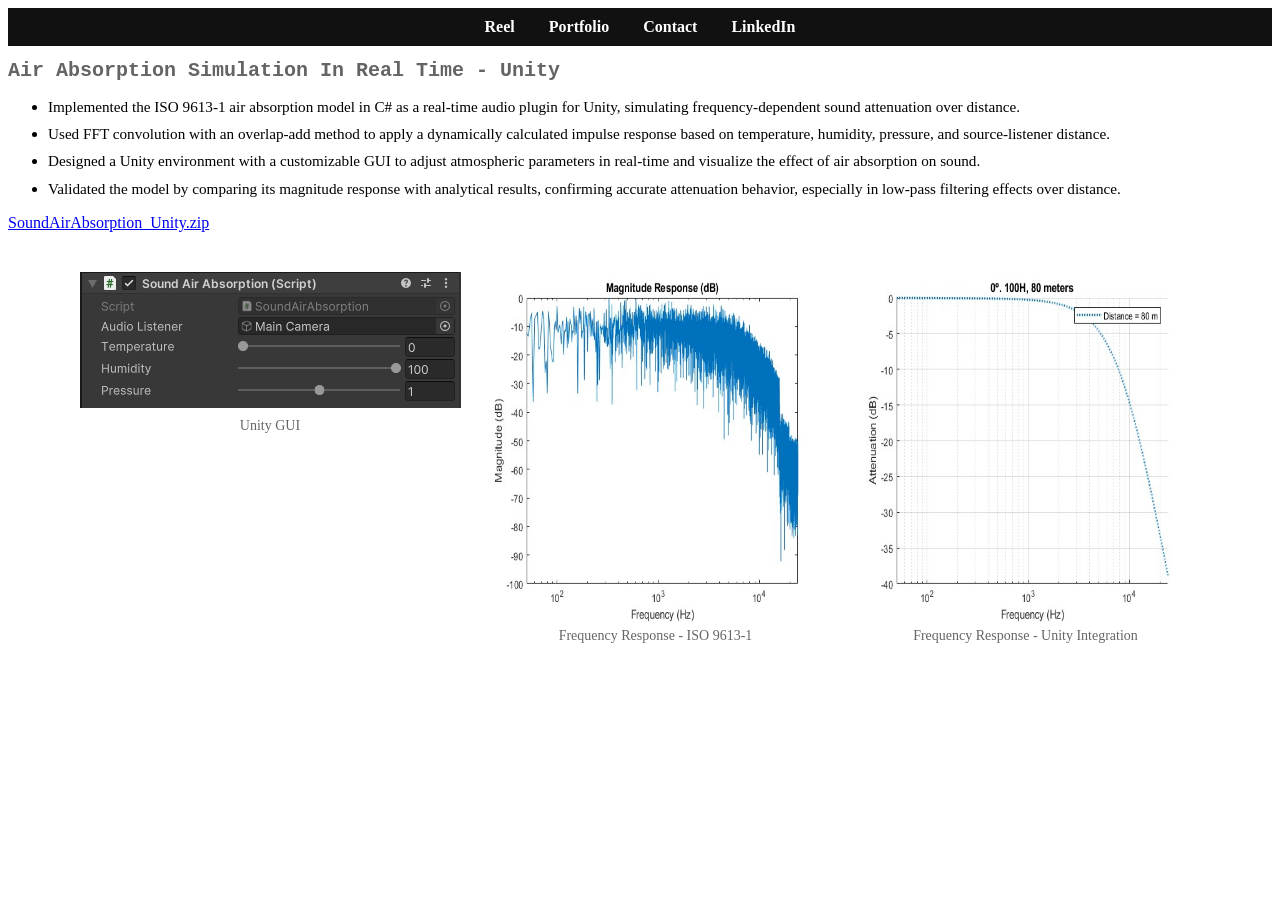
<file: air_absorption.html>
<!DOCTYPE html>
<html lang="en">
<head>
  <meta charset="UTF-8">
  <meta name="viewport" content="width=device-width, initial-scale=1.0">
  <title>Portfolio - Air Absorption</title>
  <link rel="stylesheet" href="style.css"> <!-- Use the same CSS if you want consistent styling -->
</head>

<header class="site-header">
    <nav class="nav-bar">
      <a href="home.html">Reel</a>
      <a href="index.html">Portfolio</a>
      <a href="contact.html">Contact</a>
      <a href="https://www.linkedin.com/in/danielsousx/" target="_blank">LinkedIn</a>
    </nav>
  </header>
  
</body>
<div class="title1">
  <h1>Air Absorption Simulation In Real Time - Unity</h1>
</div>

<ul class="project-summary">
  <li>Implemented the ISO 9613-1 air absorption model in C# as a real-time audio plugin for Unity, simulating frequency-dependent sound attenuation over distance.</li>
  <li>Used FFT convolution with an overlap-add method to apply a dynamically calculated impulse response based on temperature, humidity, pressure, and source-listener distance.</li>
  <li>Designed a Unity environment with a customizable GUI to adjust atmospheric parameters in real-time and visualize the effect of air absorption on sound.</li>
  <li>Validated the model by comparing its magnitude response with analytical results, confirming accurate attenuation behavior, especially in low-pass filtering effects over distance.</li>
</ul>

<a href="air_absorption/SoundAirAbsorption_Unity.zip" download="SoundAirAbsorption_Unity.zip">
  SoundAirAbsorption_Unity.zip
</a>


<div class="image_container_1">
      <div class="image">
        <img class="squari" src="air_absorption/Screenshot 2025-05-05 183618.png">
        <p class="subtitle">Unity GUI</p>
      </div>

      <div class="image">
        <img class="squary" src="air_absorption/fft_impulse_0_100H_80m.jpg">
        <p class="subtitle">Frequency Response - ISO 9613-1</p>
      </div>

      <div class="image">
        <img class="squary" src="air_absorption/0t_100h_80m_airabsorptionmodelISO.jpg">
        <p class="subtitle">Frequency Response - Unity Integration</p>
      </div>
</html>
</file>
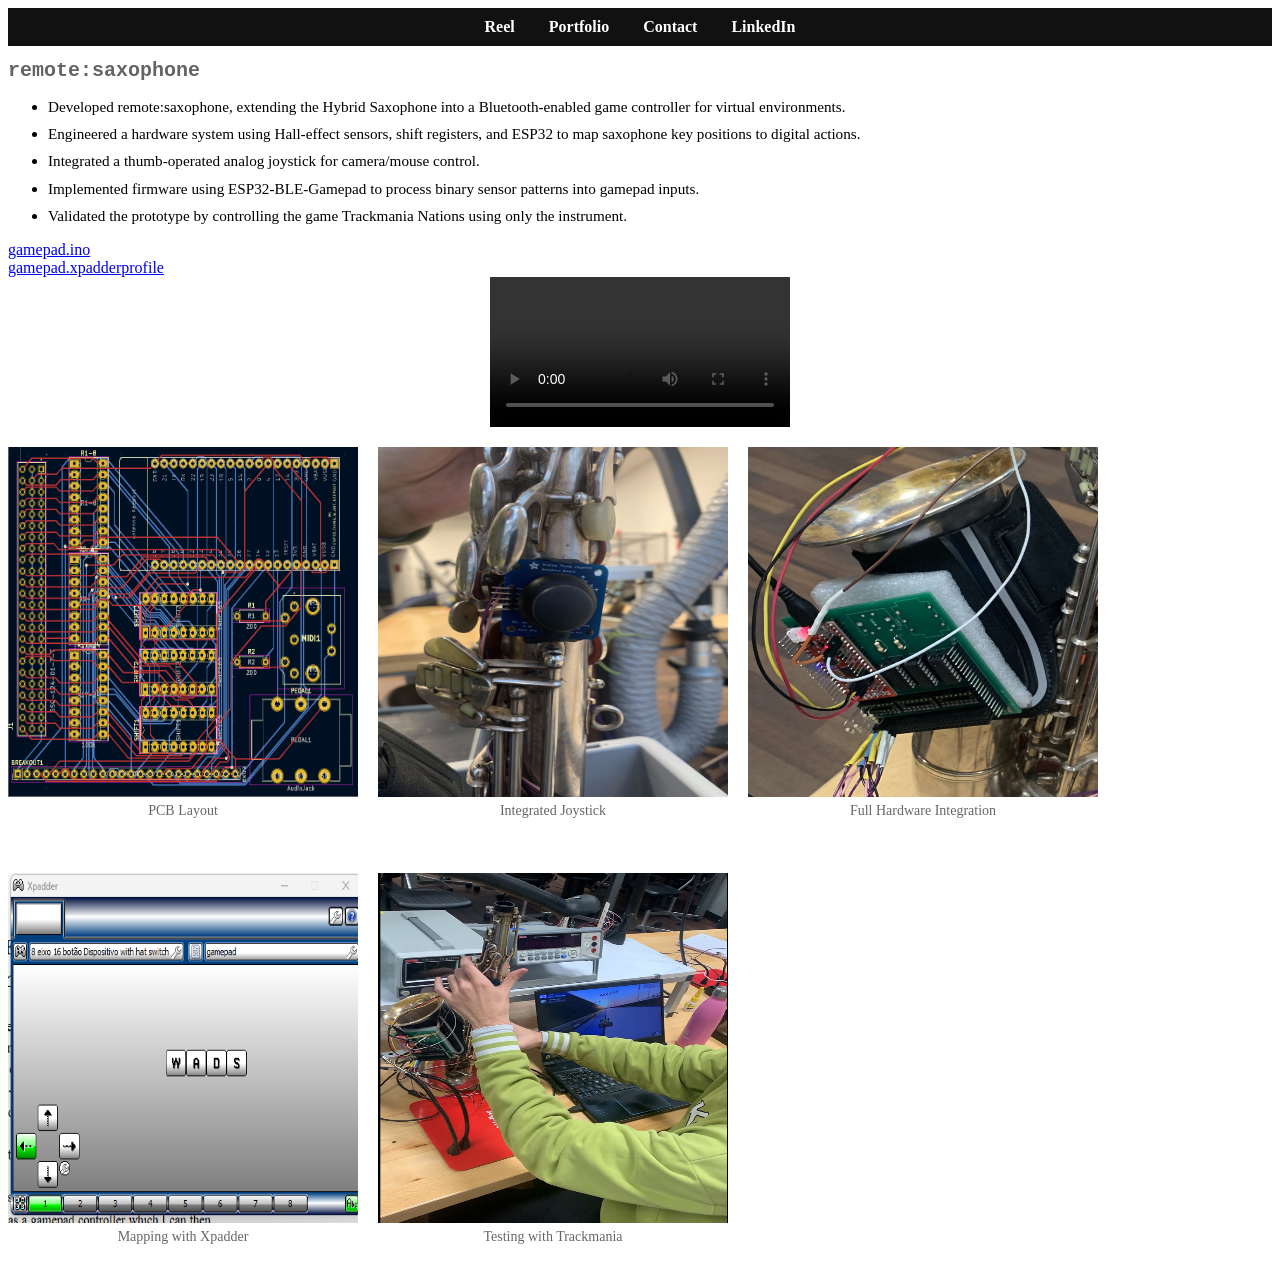
<file: remote_saxophone.html>
<!DOCTYPE html>
<html lang="en">
<head>
  <meta charset="UTF-8">
  <meta name="viewport" content="width=device-width, initial-scale=1.0">
  <title>Portfolio - remote:saxophone</title>
  <link rel="stylesheet" href="style.css"> <!-- Use the same CSS if you want consistent styling -->
</head>
<header class="site-header">
    <nav class="nav-bar">
      <a href="home.html">Reel</a>
      <a href="index.html">Portfolio</a>
      <a href="contact.html">Contact</a>
      <a href="https://www.linkedin.com/in/danielsousx/" target="_blank">LinkedIn</a>
    </nav>
  </header>
</body>
<div class="title1">
  <h1>remote:saxophone</h1>
</div>

<ul class="project-summary">
  <li>Developed remote:saxophone, extending the Hybrid Saxophone into a Bluetooth-enabled game controller for virtual environments.</li>
  <li>Engineered a hardware system using Hall-effect sensors, shift registers, and ESP32 to map saxophone key positions to digital actions.</li>
  <li>Integrated a thumb-operated analog joystick for camera/mouse control.</li>
  <li>Implemented firmware using ESP32-BLE-Gamepad to process binary sensor patterns into gamepad inputs.</li>
  <li>Validated the prototype by controlling the game Trackmania Nations using only the instrument.</li>
</ul>

<a href="remote_saxophone/gamepad.ino" download="gamepad.ino">
  gamepad.ino
</a>
<br>

<a href="remote_saxophone/gamepad.xpadderprofile" download="gamepad.xpadderprofile">
  gamepad.xpadderprofile
</a>

<div class="wrapper">
        <video controls>
            <source src="remote_saxophone/remotesaxophonetesting.mp4" type="video/mp4">
            Your browser does not support the video tag.
        </video>
    </div>

   
<div class="image_container">
      <div class="image">
        <img class="squary" src="remote_saxophone/image2.png">
        <p class="subtitle">PCB Layout</p>
      </div>

      <div class="image">
        <img class="squary" src="remote_saxophone/image3.jpg">
        <p class="subtitle">Integrated Joystick</p>
      </div>

      <div class="image">
        <img class="squary" src="remote_saxophone/image4.jpg">
        <p class="subtitle">Full Hardware Integration</p>
      </div>

      <div class="image">
        <img class="squary" src="remote_saxophone/image5.png">
        <p class="subtitle">Mapping with Xpadder</p>
      </div>

      <div class="image">
        <img class="squary" src="remote_saxophone/image6.png">
        <p class="subtitle">Testing with Trackmania</p>
      </div>
</html>
</file>
<file: style.css>
/* ===== Existing Portfolio Styles ===== */
.title1 {
    font-family: 'Courier New', Courier, monospace;
    text-align: left;
    font-size: 10px;
    color: #646464;
    margin-top: 0px;
    flex-basis: 100%;
}

.audio-player {
    position: fixed;
    top: 80px;
    right: 20px;
    width: 300px; 
    padding: 10px;
    border: 1px solid #ccc;
    background-color: #f9f9f9;
    border-radius: 8px;
    text-align: center;
    box-shadow: 0 4px 10px rgba(0,0,0,0.2);
    z-index: 1000;
}

.audio-player audio {
    width: 100%;
}

.image_container, .image_container_1 {
    display: flex;
    flex-wrap: wrap;
    gap: 20px;
}

.image_main {
    position: relative;
    width: 350px;
    height: 350px;
}

.squary {
    width: 350px;
    height: 350px;
    display: block;
    transition: filter 0.3s ease;
}

.image_main_info {
    position: absolute;
    top: 250px;
    bottom: 0;
    left: 0;
    right: 0;
    color: #fff;
    padding: 10px;
    font-size: 20px;
    font-family: "Lucida Console", "Courier New", monospace;
    opacity: 0;
    transition: opacity 0.3s ease;
    text-align: center;
}

.image_main:hover .squary {
    filter: brightness(50%);
}

.image_main:hover .image_main_info {
    opacity: 1;
}

.site-header {
    background-color: #111;
    padding: 10px 20px;
    text-align: center;
}

.nav-bar a {
    color: #fff;
    text-decoration: none;
    margin: 0 15px;
    font-weight: bold;
    font-size: 16px;
    transition: color 0.3s;
}

.nav-bar a:hover {
    color: #777675;
}

/* ===== Contact Form Styles ===== */

/* Contact form container */
.contact-container {
    background-color: white;
    padding: 30px;
    border-radius: 10px;
    box-shadow: 0 4px 6px rgba(0,0,0,0.1);
    width: 400px;
    margin: 50px auto;
    font-family: 'Courier New', Courier, monospace;
}

/* Vertical spacing between multiple forms */
.contact-container + .contact-container {
    margin-top: 30px;
}

/* Form styling */
.vertical-form {
    display: flex;
    flex-direction: column;
}

/* Labels */
.vertical-form label {
    margin-top: 10px;
    font-weight: bold;
    font-size: 12px;
    color: #646464;
}

/* Inputs and Textarea with spacing */
.vertical-form input,
.vertical-form textarea {
    width: 100%;
    padding: 10px;
    margin-top: 10px; /* vertical space between fields */
    border-radius: 5px;
    border: 1px solid #ccc;
    font-family: 'Courier New', Courier, monospace;
}

/* Make message textarea bigger by default */
.vertical-form textarea {
    min-height: 150px; /* bigger box by default */
    resize: vertical;  /* allow user to resize vertically if needed */
}

/* Submit button */
.vertical-form button {
    margin-top: 15px;
    padding: 10px;
    border: none;
    border-radius: 5px;
    background-color: #000000;
    color: white;
    font-size: 16px;
    cursor: pointer;
    transition: background-color 0.3s;
}

.vertical-form button:hover {
    background-color: #5e5d5d;
}


.project-summary {
  margin-top: 10px;
  font-size: 0.95rem;
  line-height: 1.4;
}

.project-summary li {
  margin-bottom: 6px;
}

.title1 h3,
.project-summary {
  text-align: left;
}

.subtitle {
  font-size: 14px;
  margin-top: 6px;
  color: #666;   /* subtle grey subtitle */
  text-align: center;  /* center under the image */
}

.image img {
  margin-top: 20px; /* adds empty space under the image */
}

.wrapper {
    height: 100%;
    display: flex;
    justify-content: center;  /* center horizontally */
    align-items: center;      /* center vertically */
}

.wrapperi {
    display: flex;
    justify-content: center;  /* center horizontally */
    align-items: center;      /* center vertically */
}

.wrapperi video {
    width: auto;       /* keep original width */
    height: auto;      /* keep original height */
    max-width: 60%;   /* scale down if needed to fit container */
    max-height: 60%;  /* scale down if needed to fit container */
}

/* make video smaller */
video {
    width: 300px;      /* set exact size */
    height: auto;
}

audio {
    width: 100%;      /* full width */
    max-width: 500px; /* or any size you prefer */
}


.squari {
  width: auto;
  height: auto;
}

.image_container_1 {
    display: flex;
    justify-content: center;  /* centers horizontally */
    align-items: flex-start;  /* aligns images to the top; can use center if you want vertical centering */
    gap: 20px;                /* space between images */
    flex-wrap: wrap;           /* allows wrapping if screen is too narrow */
    padding: 20px;             /* optional spacing around container */
}

.squarii {
    width: auto;       /* keep original width */
    height: auto;      /* keep original height */
    max-width: 60%;   /* scale down if needed to fit container */
    max-height: 60%;
}


.image {
    height: 100%;
    justify-content: center;  /* center horizontally */
    align-items: center;      /* center vertically */
}

.subtitle_video {
  font-size: 14px;
  margin-top: 10px;
  color: #666;   /* subtle grey subtitle */
  text-align: center;  /* center under the image */
}

.image-container_2 {
    display: flex;
    flex-direction: column;
    align-items: center;
    margin-bottom: 15px; /* smaller space between blocks */
}

.image {
    max-width: 100%;          /* optional: keep image within container */
    max-height: 100%;
}

.subtitle_1 {
    margin: 5px 0 0 0; /* top margin only, remove bottom margin */
    text-align: center;
    font-size: 14px;
    margin-top: 10px;
    color: #666;
}

.squariii {
    max-width: 100%;
    height: auto;
    display: block;
}

.wrapperi {
    display: flex;
    flex-direction: column;
    justify-content: center;  /* center horizontally */
    align-items: center;      /* center vertically */
    margin-bottom: 15px;
}

.parent-div {
  display: flex;
  flex-direction: column;
  gap: 10px;
}
</file>
